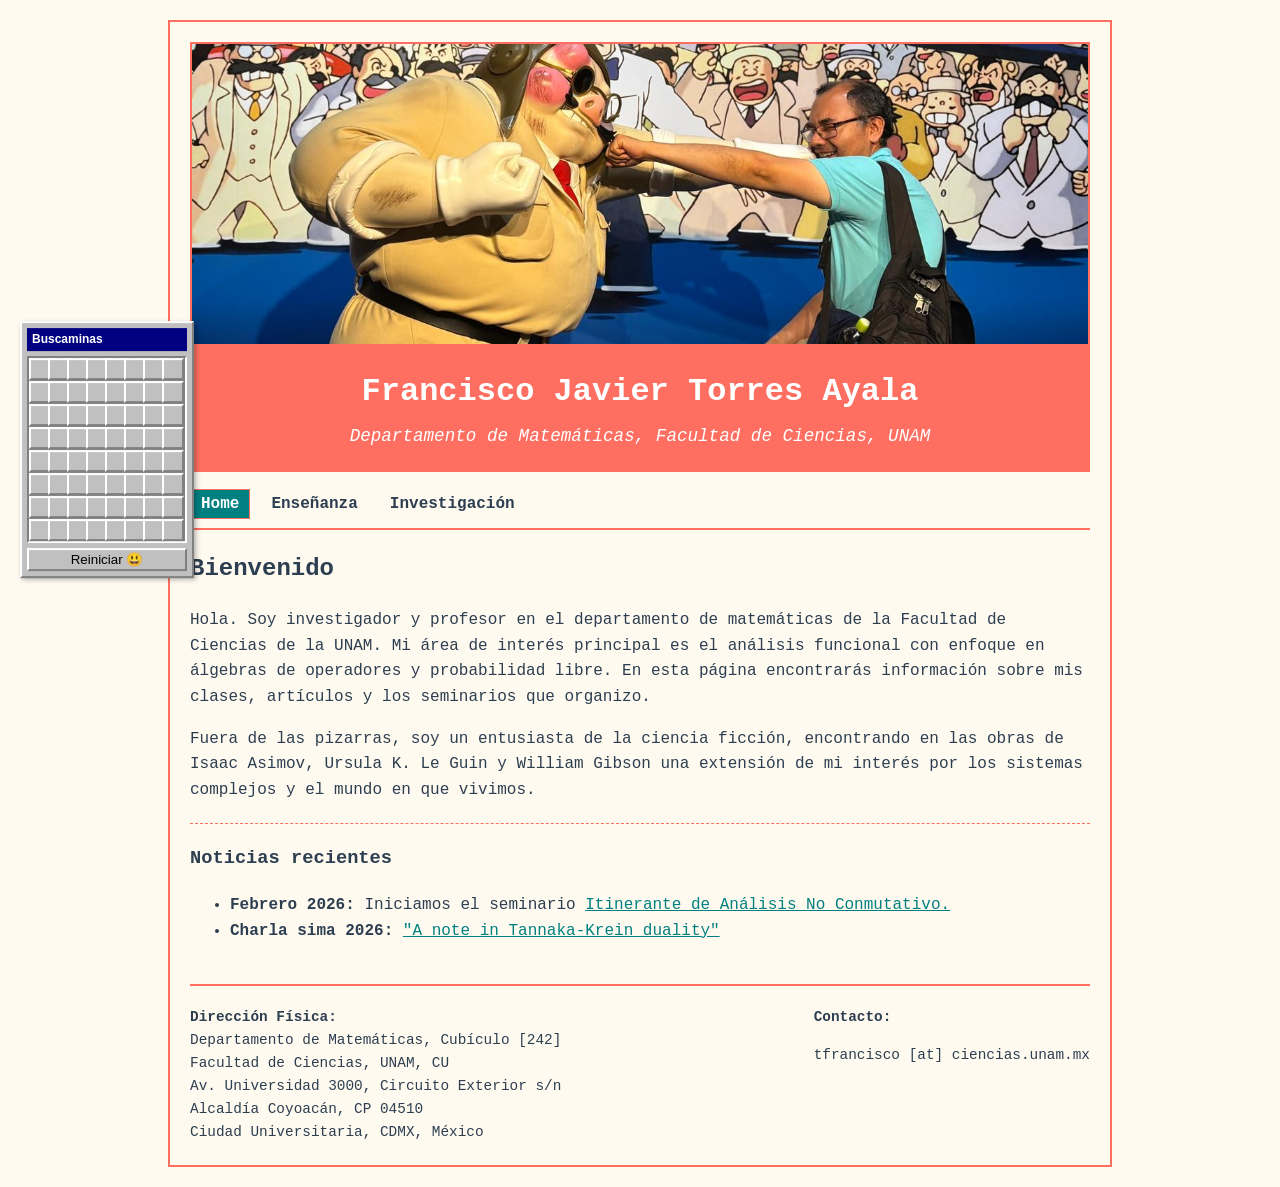
<file: index.html>
<!DOCTYPE html>
<html lang="es">
<head>
    <meta charset="UTF-8">
    <meta name="viewport" content="width=device-width, initial-scale=1.0">
    <title>Fco. Torres | Matemáticas</title>
    <link rel="stylesheet" href="style.css">
</head>
<body>

    <aside id="buscaminas-container">
        <div id="buscaminas-header">Buscaminas</div>
        <div id="buscaminas-grid"></div>
        <button id="reset-btn">Reiniciar 😃</button>
    </aside>

    <div class="container">

        <header>
            <div class="banner-full">
                <img src="MiFoto.jpg" alt="Foto de portada" class="cover-pic">
                
                <div class="title-text-full">
                    <h1>Francisco Javier Torres Ayala</h1>
                    <p>Departamento de Matemáticas, Facultad de Ciencias, UNAM </p>
                </div>
            </div>
        </header>
        

        <nav>
            <ul>
                <li><a href="index.html" class="active">Home</a></li>
                 <li><a href="ensenanza.html">Enseñanza</a></li>
                <li><a href="investigacion.html">Investigación</a></li>
                <!--<li><a href="seminarios.html">Seminarios</a></li>
                <li><a href="otros.html">Todo lo demás</a></li>-->
            </ul>
        </nav>

        <main>
            <h2>Bienvenido</h2>
            <p>Hola. Soy investigador y profesor en el departamento de matemáticas
                de la Facultad de Ciencias de la UNAM. Mi área de interés principal es
                el análisis funcional con enfoque en álgebras de operadores 
                y probabilidad libre. En esta página encontrarás información sobre mis clases, artículos  y 
                los seminarios que organizo.</p>
                <p>
                    Fuera de las pizarras, soy un entusiasta de la ciencia ficción, 
                    encontrando en las obras de Isaac Asimov, Ursula K. Le Guin y 
                    William Gibson una extensión de mi interés por los sistemas complejos 
                    y el mundo en que vivimos.
                </p>
            <hr>
            <h3>Noticias recientes</h3>
            <ul>
                <li><strong>Febrero 2026:</strong> Iniciamos el seminario 
                    <a href="https://tfrancisco-ciencias.github.io/SANC/" target="_blank">Itinerante de Análisis No Conmutativo.</a></li>

                <li>
                    <strong>Charla sima 2026: </strong><a href="Tannaka-Krein-Slides.html" target="_blank">"A note in Tannaka-Krein duality"</a> 
                </li>    
            </ul>
        </main>

        <footer>
            <div class="address-box">
                <strong>Dirección Física:</strong><br>
                Departamento de Matemáticas, Cubículo [242] <br>
                Facultad de Ciencias, UNAM, CU <br>
                Av. Universidad 3000, Circuito Exterior s/n </br>
                Alcaldía Coyoacán, CP 04510</br>
                Ciudad Universitaria, CDMX, México <br>
            </div>
            <div class="email-box">
                <strong>Contacto:</strong><br>
                <p> tfrancisco [at] ciencias.unam.mx  </p>
            </div>
        </footer>
    </div>

    <script src="script.js"></script>
</body>
</html>
</file>
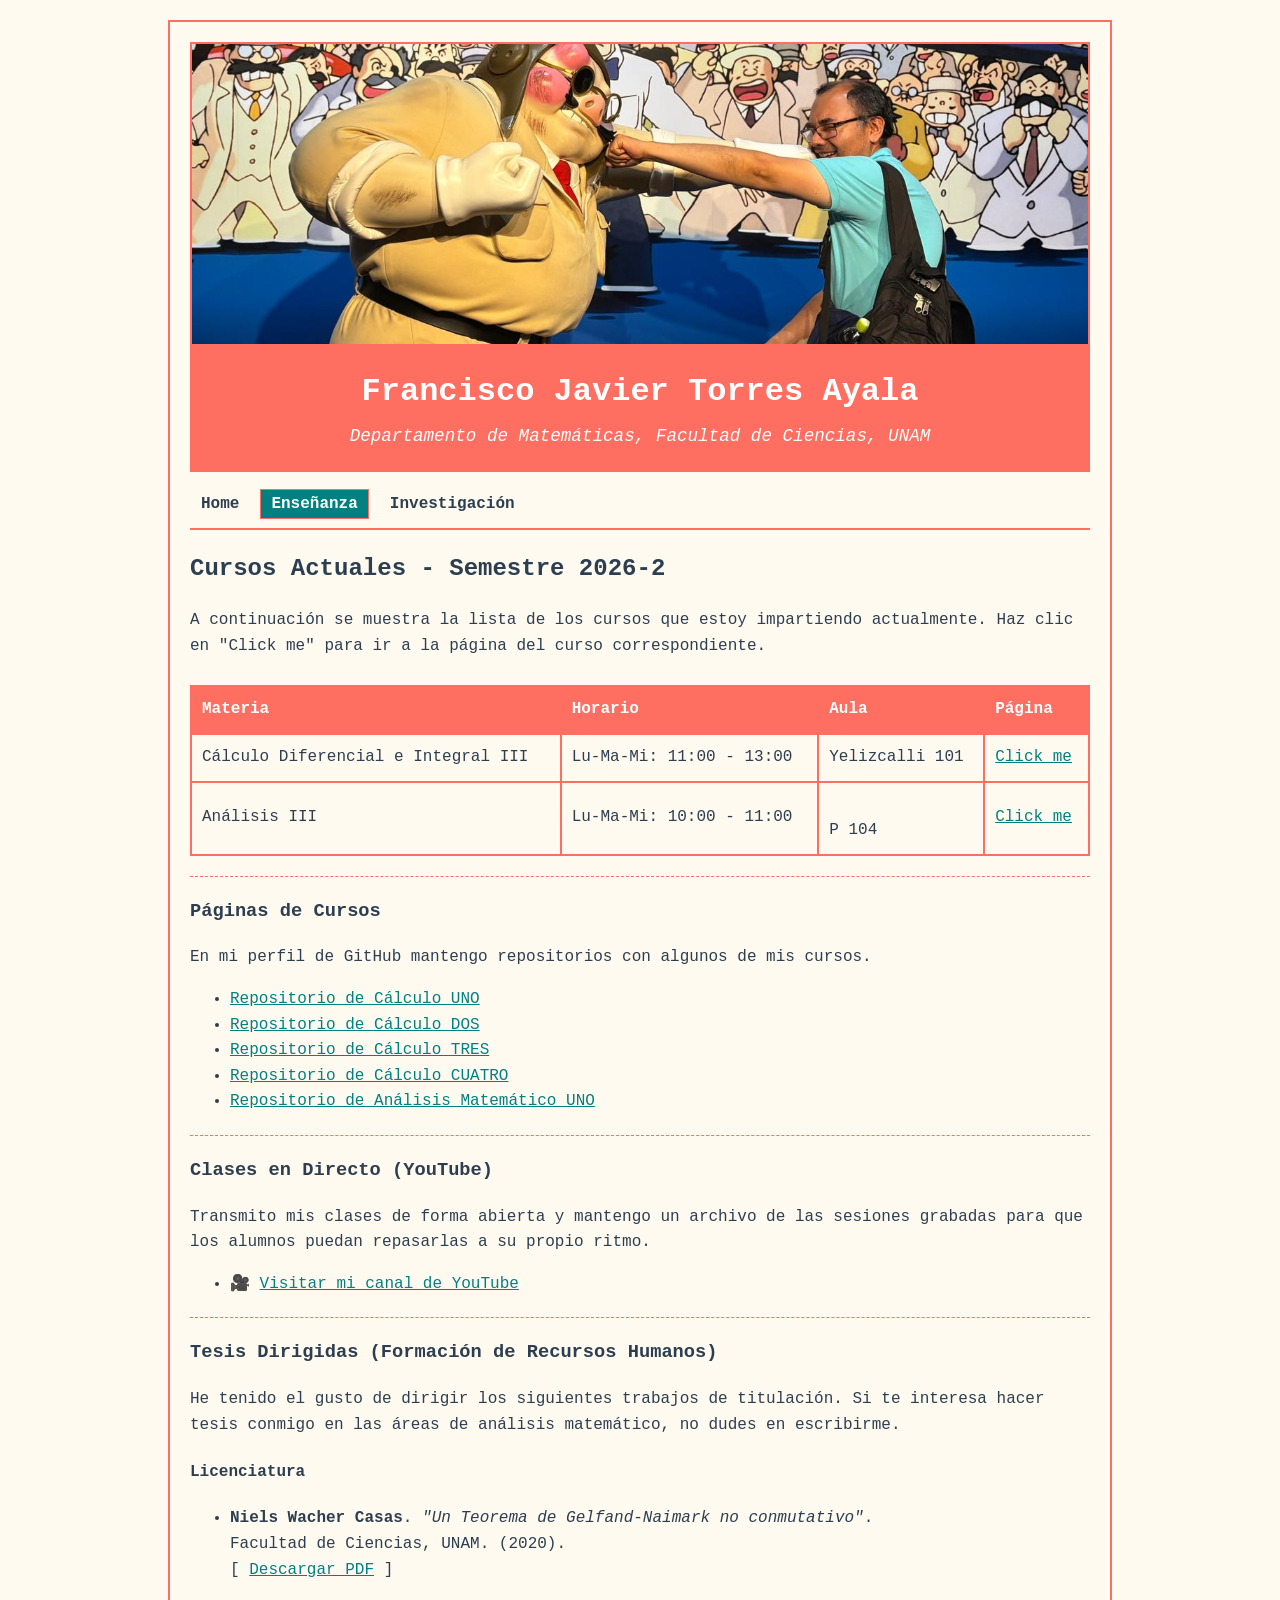
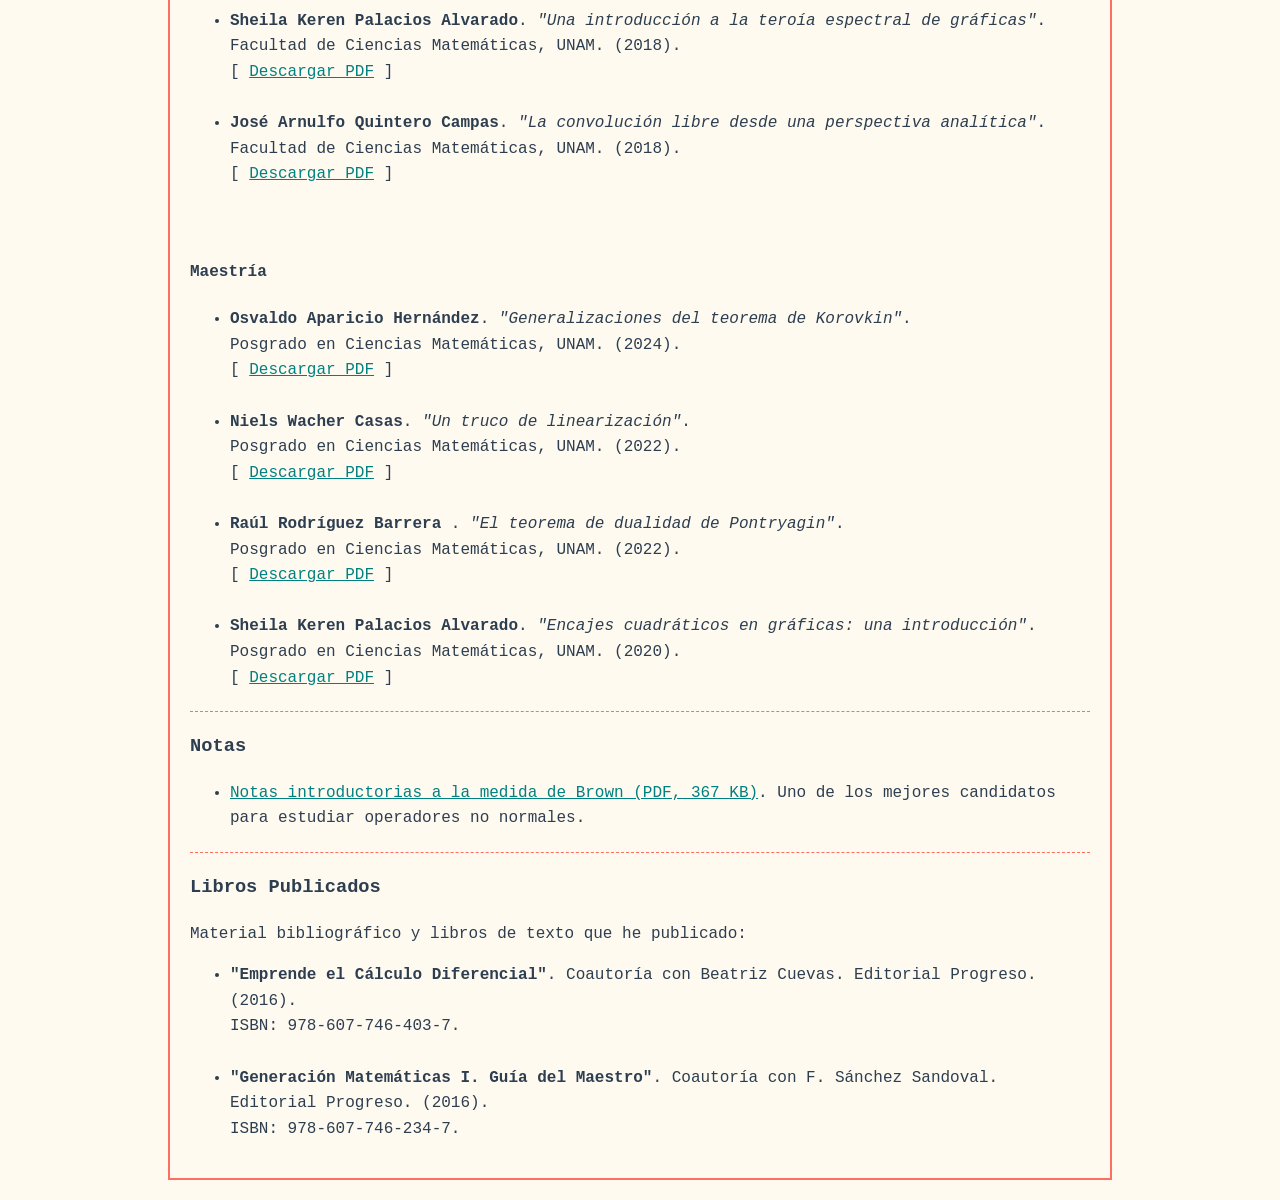
<file: ensenanza.html>
<!DOCTYPE html>
<html lang="es">
<head>
    <meta charset="UTF-8">
    <meta name="viewport" content="width=device-width, initial-scale=1.0">
    <title>Enseñanza</title>
    <link rel="stylesheet" href="style.css">
</head>
<body>


    <div class="container">

        <header>
            <div class="banner-full">
                <img src="MiFoto.jpg" alt="Foto de portada" class="cover-pic">
                
                <div class="title-text-full">
                    <h1>Francisco Javier Torres Ayala</h1>
                    <p>Departamento de Matemáticas, Facultad de Ciencias, UNAM </p>
                </div>
            </div>
        </header>
        

        <nav>
            <ul>
                <li><a href="index.html" >Home</a></li>
                 <li><a href="ensenanza.html" class="active">Enseñanza</a></li>
                <li><a href="investigacion.html">Investigación</a></li>
                <!--<li><a href="seminarios.html">Seminarios</a></li>
                <li><a href="otros.html">Todo lo demás</a></li>-->
            </ul>
        </nav>

        <main>
            <h2>Cursos Actuales - Semestre 2026-2</h2>
            <p>A continuación se muestra la lista de los cursos que estoy impartiendo actualmente. 
                Haz clic en "Click me" para ir a la página del curso correspondiente.</p>
            
            <div class="table-responsive">
                <table>
                    <thead>
                        <tr>
                            
                            <th>Materia</th>
                            <th>Horario</th>
                            <th>Aula</th>
                            <th>Página</th>
                        </tr>
                    </thead>
                    <tbody>
                        <tr>
                            <td>Cálculo Diferencial e Integral III</td>
                            <td>Lu-Ma-Mi: 11:00 - 13:00 </td>
                            <td>Yelizcalli 101</td>
                            <td><a href="https://tfrancisco-ciencias.github.io/CalculoTRES/Home.html" target="_blank">Click me </a></td>
                        </tr>
                        <tr>
                            <td>Análisis III </td>
                            <td>Lu-Ma-Mi: 10:00 - 11:00</td>
                            <td><br>P 104</td>
                            <td><a href="https://tfrancisco-ciencias.github.io/AnalisisMatematicoTRES/Home.html" target="_blank">Click me </a></td>
                        </tr>
                        <!-- <tr>
                            <td>Topología Algebraica (Seminario)</td>
                            <td>Posgrado</td>
                            <td>Miércoles 16:00 - 19:00<br>Sala de Seminarios B</td>
                            <td><a href="#">Ver Temario</a></td>
                        </tr>-->
                    </tbody>
                </table>
            </div>

            <hr>

            <h3>Páginas de Cursos </h3>
            <p>En mi perfil de GitHub mantengo repositorios con algunos de mis cursos.</p>
            <ul class="table-responsive">
                <li><a href="https://tfrancisco-ciencias.github.io/CalculoUNO/Home.html" target="_blank">Repositorio de Cálculo UNO </a></li>
                <li><a href="https://tfrancisco-ciencias.github.io/CalculoDOS/Home.html" target="_blank">Repositorio de Cálculo DOS </a></li>
                <li><a href="https://tfrancisco-ciencias.github.io/CalculoTRES/Home.html" target="_blank">Repositorio de Cálculo TRES  </a></li>
                <li><a href="https://tfrancisco-ciencias.github.io/CalculoCUATRO/Home.html" target="_blank">Repositorio de Cálculo CUATRO </a></li>
                <li><a href="https://tfrancisco-ciencias.github.io/AnalisisMatematicoUNO/Home.html" target="_blank">Repositorio de Análisis Matemático UNO </a></li>
            </ul>

            <hr>

            <h3>Clases en Directo (YouTube)</h3>
            <p>Transmito mis clases de forma abierta y mantengo un archivo de las sesiones grabadas para que los alumnos puedan repasarlas a su propio ritmo.</p>
            <ul>
                <li>🎥 <a href="https://www.youtube.com/channel/UCkcM52jZO6Mi2Xsb-wJYgAg" target="_blank">Visitar mi canal de YouTube </a></li>
            </ul>



            
            <hr>

            <h3>Tesis Dirigidas (Formación de Recursos Humanos)</h3>
            <p>He tenido el gusto de dirigir los siguientes trabajos de titulación. 
                Si te interesa hacer tesis conmigo en las áreas de análisis matemático, no dudes en escribirme.</p>
            

            <h4>Licenciatura</h4>
            <ul>
                <li>
                    <strong>Niels Wacher Casas</strong>. <em>"Un Teorema de Gelfand-Naimark no conmutativo"</em>. <br>
                    Facultad de Ciencias, UNAM. (2020). <br>
                    [ <a href="./Tesis/Tesis_Niels.pdf" target="_blank">Descargar PDF</a> ]
                </li>    
                <br>
                <li>
                    <strong>Sheila Keren Palacios Alvarado</strong>. <em>"Una introducción a la teroía espectral de gráficas"</em>. <br>
                    Facultad de Ciencias Matemáticas, UNAM. (2018). <br>
                    [ <a href="./Tesis/Tesis_Sheila.pdf" target="_blank">Descargar PDF</a> ]
                </li>
                <br>
                <li>
                    <strong>José Arnulfo Quintero Campas</strong>. <em>"La convolución libre desde una perspectiva analítica"</em>. <br>
                    Facultad de Ciencias Matemáticas, UNAM. (2018). <br>
                    [ <a href="./Tesis/Tesis_Arnulfo.pdf" target="_blank">Descargar PDF</a> ]
                </li>
                <br>
                
                <br>
                
            </ul>


            <h4>Maestría</h4>
            <ul>
                <li>
                    <strong>Osvaldo Aparicio Hernández</strong>. <em>"Generalizaciones del teorema de Korovkin"</em>. <br>
                    Posgrado en Ciencias Matemáticas, UNAM. (2024). <br>
                    [ <a href="./Tesis/Tesina_Osvaldo.pdf" target="_blank">Descargar PDF</a> ]
                </li>
                <br>
                <li>
                    <strong>Niels Wacher Casas</strong>. <em>"Un truco de linearización"</em>. <br>
                    Posgrado en Ciencias Matemáticas, UNAM. (2022). <br>
                    [ <a href="./Tesis/Tesina_NielsWacher.pdf" target="_blank">Descargar PDF</a> ]
                </li>
                <br>
                <li>
                    <strong>Raúl Rodríguez Barrera </strong>. <em>"El teorema de dualidad de Pontryagin"</em>. <br>
                    Posgrado en Ciencias Matemáticas, UNAM. (2022). <br>
                    [ <a href="./Tesis/Tesina_Raul.pdf" target="_blank">Descargar PDF</a> ]
                </li>
                 <br>   
                <li>
                    <strong>Sheila Keren Palacios Alvarado</strong>. <em>"Encajes cuadráticos en gráficas: una introducción"</em>. <br>
                    Posgrado en Ciencias Matemáticas, UNAM. (2020). <br>
                    [ <a href="./Tesis/Tesina_Sheila.pdf" target="_blank">Descargar PDF</a> ]
                </li>
            </ul>

            <hr>


                        

            <h3>Notas </h3>
            
            <ul>
                <li><a href="NotasMedidaBrown.pdf" target="_blank">Notas introductorias a la medida de Brown (PDF, 367 KB)</a>. Uno 
                de los mejores candidatos para estudiar operadores no normales.</li>
                
            </ul>

            <hr>

            <h3>Libros Publicados</h3>
            <p>Material bibliográfico y libros de texto que he publicado:</p>
            <ul>
                <li>
                    <strong>"Emprende el Cálculo Diferencial"</strong>. Coautoría con Beatriz Cuevas. Editorial Progreso. (2016).<br>
                    ISBN: 978-607-746-403-7. 
                </li>
                <br>
                <li>
                    <strong>"Generación Matemáticas I. Guía del Maestro"</strong>. Coautoría con F. Sánchez Sandoval. Editorial Progreso. (2016).<br>
                    ISBN: 978-607-746-234-7.
                </li>
            </ul>

        </main>
        </main>

    </div>

    <script src="script.js"></script>
</body>
</html>
</file>
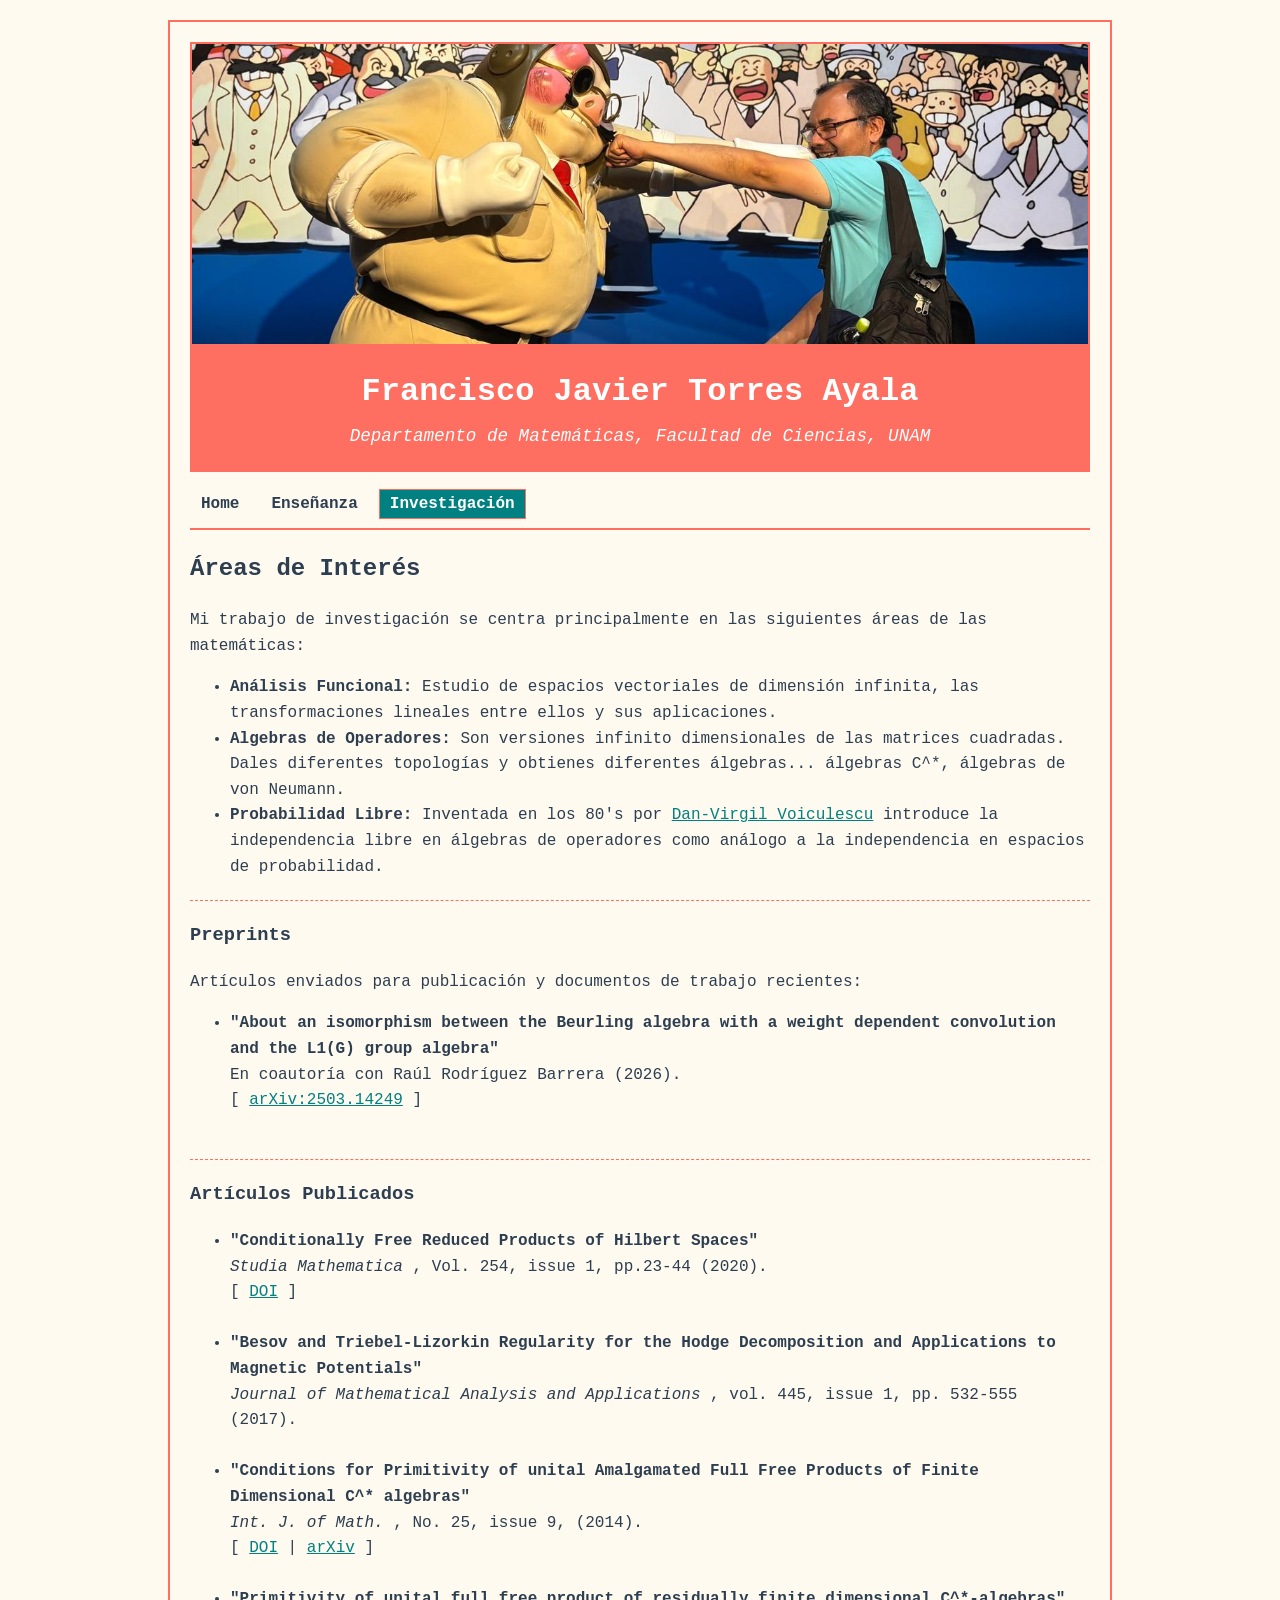
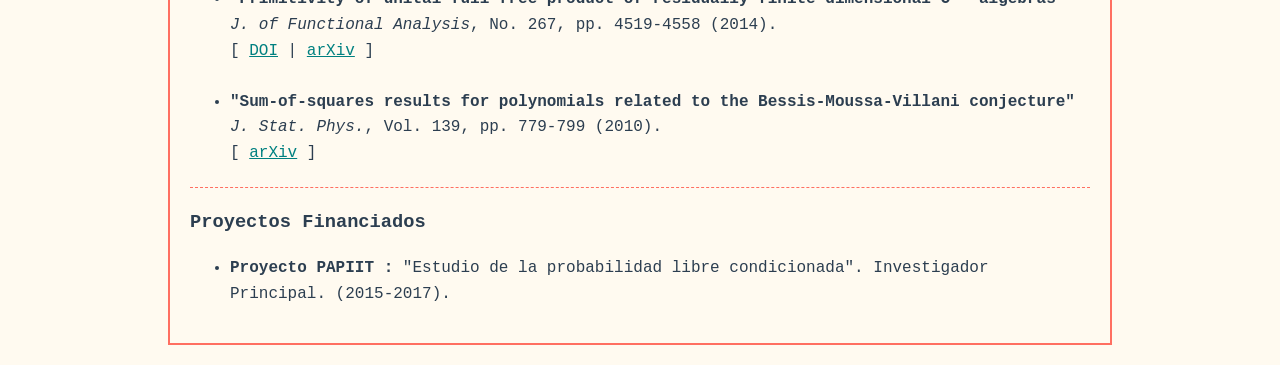
<file: investigacion.html>
<!DOCTYPE html>
<html lang="es">
<head>
    <meta charset="UTF-8">
    <meta name="viewport" content="width=device-width, initial-scale=1.0">
    <title>Investigación | Dr. [Tu Apellido]</title>
    <link rel="stylesheet" href="style.css">
</head>
<body>

    <div class="container">
        
        <header>
            <div class="banner-full">
                <img src="MiFoto.jpg" alt="Foto de portada" class="cover-pic">
                
                <div class="title-text-full">
                    <h1>Francisco Javier Torres Ayala</h1>
                    <p>Departamento de Matemáticas, Facultad de Ciencias, UNAM </p>
                </div>
            </div>
        </header>

        <nav>
            <ul>
                <li><a href="index.html">Home</a></li>
                <li><a href="ensenanza.html">Enseñanza</a></li>
                <li><a href="investigacion.html" class="active">Investigación</a></li>
                <!-- <li><a href="seminarios.html">Seminarios</a></li>
                <li><a href="otros.html">Todo lo demás</a></li>-->
            </ul>
        </nav>

        <main>
            <h2>Áreas de Interés</h2>
            <p>Mi trabajo de investigación se centra principalmente en las siguientes áreas de las matemáticas:</p>
            <ul>
                <li><strong>Análisis Funcional:</strong> Estudio de espacios vectoriales de dimensión infinita, las transformaciones lineales entre ellos
                    y sus aplicaciones.</li>
                <li><strong>Algebras de Operadores:</strong> Son versiones infinito dimensionales de las 
                    matrices cuadradas. Dales diferentes topologías y obtienes diferentes álgebras... álgebras C^*, álgebras de von Neumann. </li>
                <li><strong>Probabilidad Libre:</strong> Inventada en los 80's por <a href="https://math.berkeley.edu/people/faculty/dan-virgil-voiculescu" target="_blank">Dan-Virgil Voiculescu</a> introduce 
                    la independencia libre en álgebras de operadores como análogo a la independencia 
                    en espacios de probabilidad.</li>
            </ul>

            <hr>

            <h3>Preprints</h3>
            <p>Artículos enviados para publicación y documentos de trabajo recientes:</p>
            <ul>

                <li>
                    <strong>"About an isomorphism between the Beurling algebra with a weight dependent convolution and the L1(G) group algebra"</strong><br>
                    En coautoría con Raúl Rodríguez Barrera (2026).<br>
                    [ <a href="https://arxiv.org/abs/2503.14249" target="_blank">arXiv:2503.14249</a> ]
                </li>
                <br>
                
            </ul>

            <hr>

            <h3>Artículos Publicados</h3>
            <ul>
     
                <li>
                    <strong>"Conditionally Free Reduced  Products of Hilbert Spaces"</strong><br>
                    <em>Studia Mathematica </em>, Vol. 254, issue 1, pp.23-44 (2020).<br>
                    [ <a href="https://doi.org/10.4064/sm190207-11-7" target="_blank">DOI</a>  ]
                </li>
                <br>
                 <li>
                    <strong>"Besov and Triebel-Lizorkin Regularity for the Hodge Decomposition and Applications to Magnetic Potentials"</strong><br>
                    <em>Journal of Mathematical  Analysis and Applications </em>, vol. 445, issue 1, pp. 532-555 (2017).<br>
                </li>
                <br>
                <li>
                    <strong>"Conditions for Primitivity of unital Amalgamated Full Free Products of Finite Dimensional C^* algebras"</strong><br>
                    <em>Int. J. of Math. </em>, No. 25, issue 9, (2014).<br>
                    [ <a href="https://doi.org/10.1142/S0129167X14500864" target="_blank">DOI</a> |  <a href="http://arxiv.org/abs/1311.6744" target="_blank">arXiv</a> ]
                </li>
                <br>
                <li>
                    <strong>"Primitivity of unital full free product of residually finite dimensional C^*-algebras"</strong><br>
                    <em>J. of Functional Analysis</em>, No. 267, pp. 4519-4558 (2014). <br>
                    [ <a href="https://doi.org/10.1016/j.jfa.2014.07.022" target="_blank">DOI</a> | <a href="http://arxiv.org/abs/1201.4892" target="_blank">arXiv</a> ]
                </li>
                <br>
                <li>
                    <strong>"Sum-of-squares results for polynomials related to the Bessis-Moussa-Villani conjecture"</strong><br>
                    <em>J.  Stat. Phys.</em>,  Vol. 139, pp. 779-799 (2010).<br>
                    [ <a href="http://arxiv.org/abs/0905.0420" target="_blank">arXiv</a> ]
                </li>
            </ul>

            <hr>

            <h3>Proyectos Financiados</h3>
            <ul>
                <li><strong>Proyecto PAPIIT :</strong> "Estudio de la probabilidad libre condicionada". Investigador Principal. (2015-2017).</li>
            </ul>

        </main>

    </div>

    <script src="script.js"></script>
</body>
</html>
</file>
<file: style.css>
/* =========================================
   PALETAS DE COLORES (Elige solo una)
   ========================================= */

/* (i) UNAM (Formal - Azul y Oro) */
/*
:root {
    --bg-color: #f4f4f4;
    --text-color: #222222;
    --header-bg: #002B7A; 
    --header-text: #D4AF37; 
    --link-color: #002B7A;
    --border-color: #D4AF37;
    --menu-hover: #D4AF37;
    --menu-hover-text: #002B7A;
}
*/

/* (ii) Moderna Minimalista (Activa por defecto) */
/*
:root {
    --bg-color: #fcfcfc;
    --text-color: #333333;
    --header-bg: #eeeeee;
    --header-text: #111111;
    --link-color: #444444;
    --border-color: #bbbbbb;
    --menu-hover: #dddddd;
    --menu-hover-text: #000000;
}
*/

/* (iii) Alegre y Moderna (Vivos pero elegantes) */

:root {
    --bg-color: #fffaf0;
    --text-color: #2c3e50;
    --header-bg: #ff6f61;
    --header-text: #ffffff;
    --link-color: #008080;
    --border-color: #ff6f61;
    --menu-hover: #008080;
    --menu-hover-text: #ffffff;
}


/* (iv) Evangelion (Morado, Verde Neón, Naranja) */
/*
:root {
    --bg-color: #1a1a2e;
    --text-color: #e0e0e0;
    --header-bg: #5c2e91;
    --header-text: #76FF03;
    --link-color: #FF9800;
    --border-color: #76FF03;
    --menu-hover: #76FF03;
    --menu-hover-text: #1a1a2e;
}
*/

/* (v) Cowboy Bebop (Azul oscuro, Rojo, Amarillo desaturado) */
/*
:root {
    --bg-color: #1e212b;
    --text-color: #f2e3c6;
    --header-bg: #d62828;
    --header-text: #f2e3c6;
    --link-color: #457b9d;
    --border-color: #f2e3c6;
    --menu-hover: #f2e3c6;
    --menu-hover-text: #1e212b;
}
*/

/* =========================================
   ESTILOS GENERALES (Estilo Web 1.0)
   ========================================= */

body {
    font-family: 'Courier New', Courier, monospace;
    background-color: var(--bg-color);
    color: var(--text-color);
    margin: 0;
    padding: 0;
    line-height: 1.6;
}

.container {
    width: 80%;
    max-width: 900px;
    margin: 20px auto;
    border: 2px solid var(--border-color);
    padding: 20px;
    background-color: inherit;
}

/* 1. Header y Banner */
header {
    background-color: var(--header-bg);
    color: var(--header-text);
    padding: 15px;
    border: 2px solid var(--border-color);
    margin-bottom: 20px;
}



/* 2. Menú Horizontal */
nav ul {
    list-style-type: none;
    padding: 0;
    margin: 0 0 20px 0;
    display: flex;
    gap: 10px;
    border-bottom: 2px solid var(--border-color);
    padding-bottom: 10px;
}

nav a {
    text-decoration: none;
    color: var(--text-color);
    font-weight: bold;
    padding: 5px 10px;
    border: 1px solid transparent;
}

nav a:hover, nav a.active {
    background-color: var(--menu-hover);
    color: var(--menu-hover-text);
    border: 1px solid var(--border-color);
}

/* Contenido */
a { color: var(--link-color); text-decoration: underline; }
hr { border: 0; border-bottom: 1px dashed var(--border-color); margin: 20px 0; }

/* 3. Footer */
footer {
    display: flex;
    justify-content: space-between;
    margin-top: 40px;
    padding-top: 20px;
    border-top: 2px solid var(--border-color);
    font-size: 0.9em;
}

/* 5. Buscaminas Flotante (Estilo Windows 95) */
#buscaminas-container {
    position: fixed;
    top: 50%;
    left: 20px;
    transform: translateY(-50%);
    background-color: #c0c0c0; /* Color gris de Windows 95 forzado */
    border-top: 2px solid #ffffff;
    border-left: 2px solid #ffffff;
    border-right: 2px solid #808080;
    border-bottom: 2px solid #808080;
    padding: 5px;
    width: 160px;
    color: black;
    font-family: sans-serif;
    box-shadow: 2px 2px 5px rgba(0,0,0,0.3);
    z-index: 1000;
}

#buscaminas-header {
    background-color: #000080;
    color: white;
    padding: 2px 5px;
    font-size: 12px;
    font-weight: bold;
    margin-bottom: 5px;
}

#buscaminas-grid {
    display: grid;
    grid-template-columns: repeat(8, 18px); /* Cuadrícula de 8x8 */
    gap: 1px;
    background-color: #808080;
    border-top: 2px solid #808080;
    border-left: 2px solid #808080;
    border-right: 2px solid #ffffff;
    border-bottom: 2px solid #ffffff;
}

.cell {
    width: 18px;
    height: 18px;
    background-color: #c0c0c0;
    border-top: 2px solid #ffffff;
    border-left: 2px solid #ffffff;
    border-right: 2px solid #808080;
    border-bottom: 2px solid #808080;
    text-align: center;
    line-height: 18px;
    font-size: 12px;
    font-weight: bold;
    cursor: pointer;
    user-select: none;
}

.cell.revealed {
    border: 1px solid #808080;
    background-color: #c0c0c0;
}

#reset-btn {
    width: 100%;
    margin-top: 5px;
    padding: 2px;
    background: #c0c0c0;
    border-top: 2px solid #ffffff;
    border-left: 2px solid #ffffff;
    border-right: 2px solid #808080;
    border-bottom: 2px solid #808080;
    cursor: pointer;
}
#reset-btn:active {
    border-top: 2px solid #808080;
    border-left: 2px solid #808080;
    border-right: 2px solid #ffffff;
    border-bottom: 2px solid #ffffff;
}


/* =========================================
   NUEVOS ESTILOS PARA EL FOTO-BANNER GRANDE
   ========================================= */

header {
    /* Quitamos el padding interno para que la foto llegue a los bordes del borde */
    padding: 0;
    overflow: hidden; /* Asegura que la imagen no se salga si hay bordes redondeados */
}

.banner-full {
    display: flex;
    flex-direction: column; /* Apila la imagen y luego el texto */
    align-items: stretch; /* Estira ambos elementos a todo el ancho */
}

.cover-pic {
    width: 100%; /* Ocupa el 100% del ancho del header */
    
    /* CONTROL DE ALTURA:
       Ajusta 'max-height' a la altura que prefieras para tu banner.
       300px es un buen tamaño para escritorio. En móviles se adaptará. */
    max-height: 300px;
    height: auto;
    
    /* Esta propiedad es CRUCIAL:
       Asegura que la imagen no se deforme. Se cortará (crop) por los lados o 
       arriba/abajo si las proporciones no coinciden, pero no se estirará. */
    object-fit: cover;
    
    /* Posiciona la imagen centralmente en el corte (puedes usar top, center, bottom) */
    object-position: center; 
    
    /* Borde inferior opcional para separar la foto del texto */
    border-bottom: 2px solid var(--border-color);
}

.title-text-full {
    padding: 20px; /* Recuperamos el padding para el texto debajo de la foto */
    text-align: center; /* Centramos el título para mayor elegancia en este diseño */
}

.title-text-full h1 {
    margin-top: 0;
    margin-bottom: 5px;
    color: var(--header-text); /* Asegura que use el color del tema */
}

.title-text-full p {
    margin: 0;
    font-size: 1.1em;
    font-style: italic;
    color: var(--header-text);
}

/* Ajustes para móviles (pantallas pequeñas) */
@media (max-width: 600px) {
    .cover-pic {
        max-height: 200px; /* Altura más baja en móviles */
    }
    .container {
        width: 95%; /* Menos margen en móviles */
    }
}

/* =========================================
   ESTILOS PARA TABLAS (Ej. Página de Enseñanza)
   ========================================= */

.table-responsive {
    width: 100%;
    overflow-x: auto; /* Permite hacer scroll horizontal en celulares */
    margin-bottom: 20px;
}

table {
    width: 100%;
    border-collapse: collapse; /* Une los bordes al estilo clásico */
    margin-top: 10px;
    background-color: var(--bg-color);
}

th, td {
    border: 2px solid var(--border-color);
    padding: 10px;
    text-align: left;
}

th {
    background-color: var(--header-bg);
    color: var(--header-text);
    font-weight: bold;
}

/* Efecto hover clásico para las filas */
tbody tr:hover {
    background-color: var(--menu-hover);
    color: var(--menu-hover-text);
}

/* Asegurar que los enlaces dentro de la tabla se vean bien con el hover */
tbody tr:hover a {
    color: var(--menu-hover-text);
}
</file>
